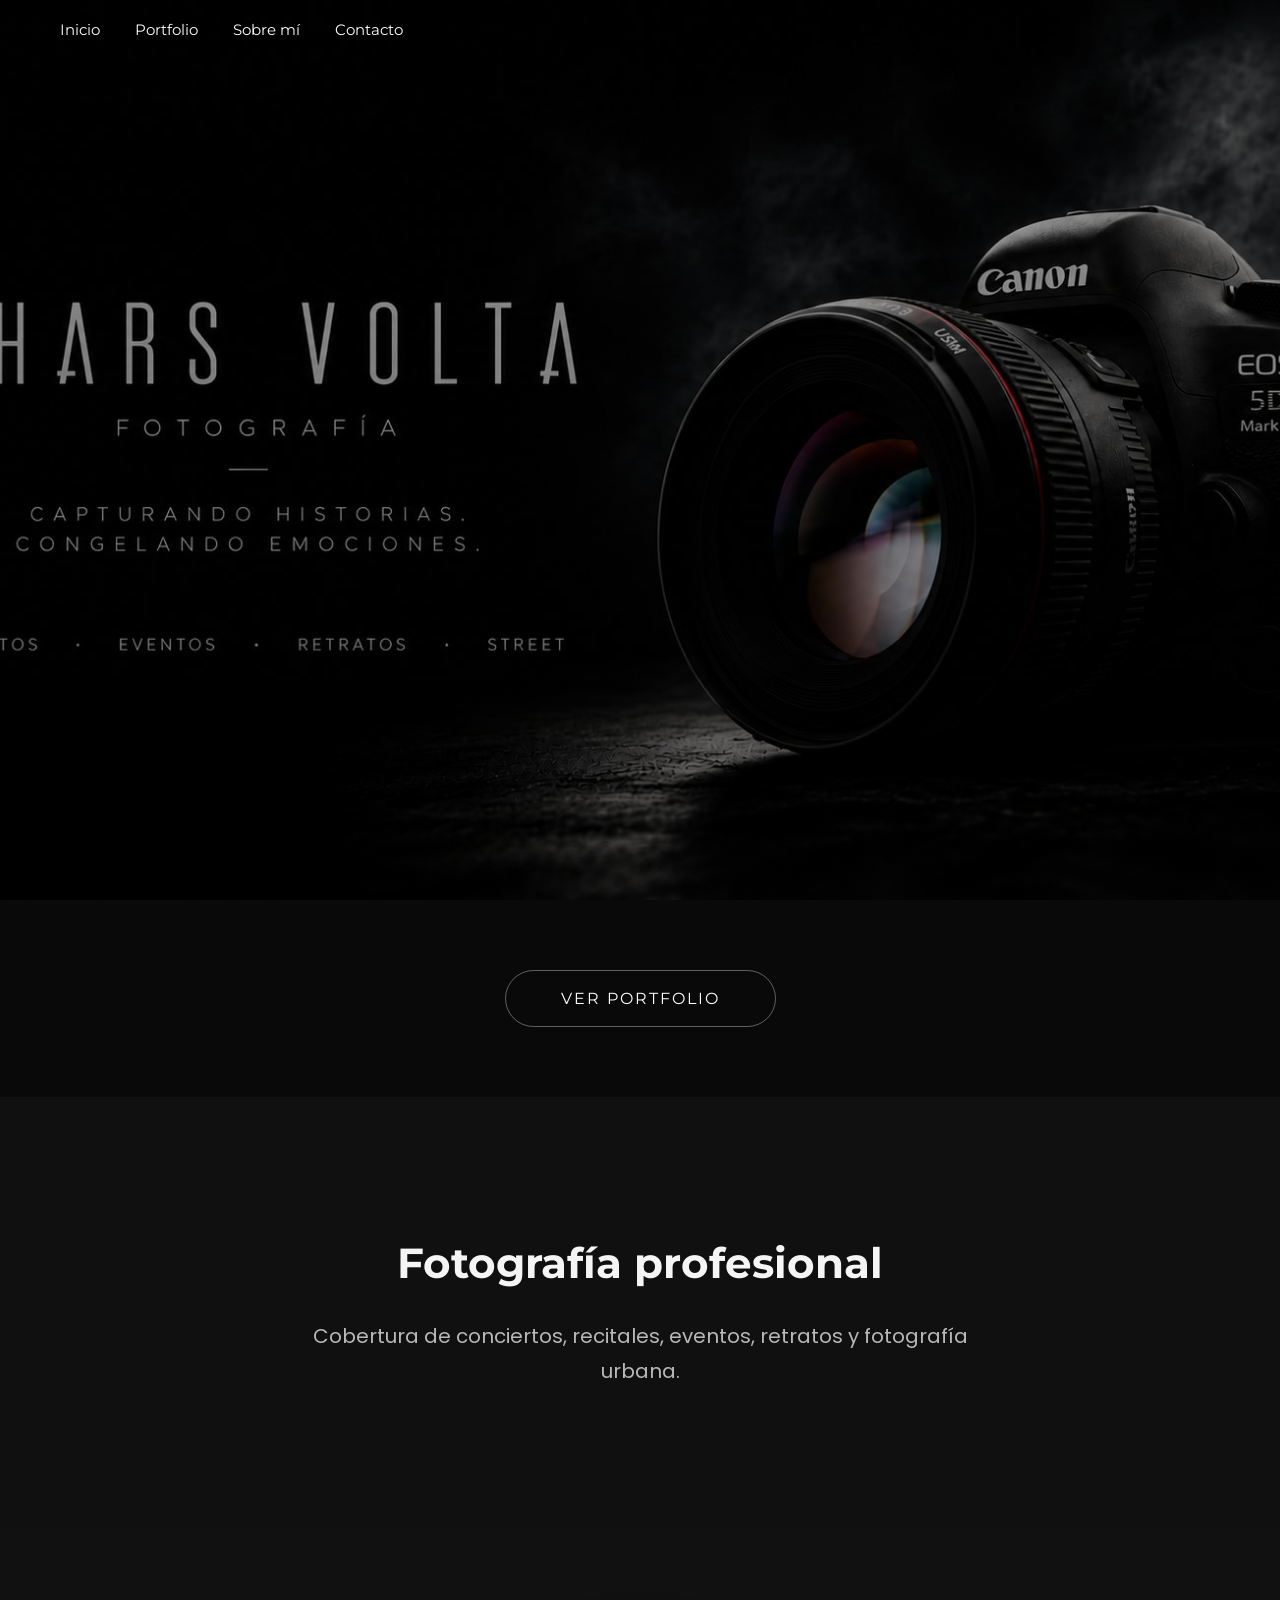
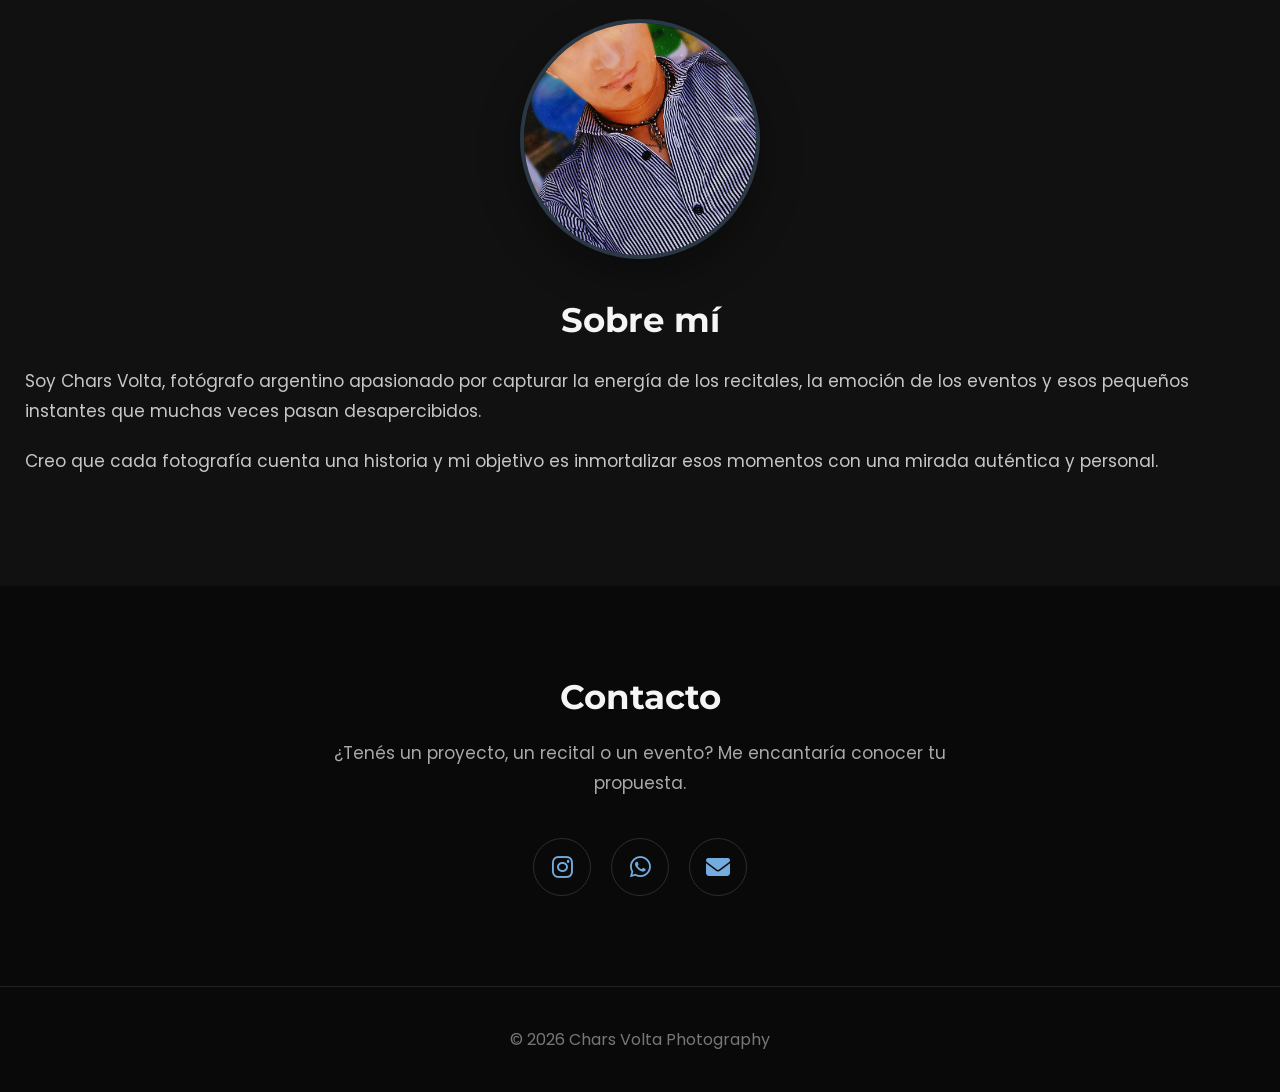
<file: index.html>
<!DOCTYPE html>
<html lang="es">
<head>
    <meta charset="UTF-8">
    <meta name="viewport" content="width=device-width, initial-scale=1.0">

    <title>Chars Volta | Fotografía</title>
    <meta name="description" content="Chars Volta - Fotógrafo argentino especializado en cobertura de conciertos, recitales, eventos, retratos y fotografía urbana.">
    <link rel="canonical" href="https://charsvolta87.github.io/charsvolta/index.html">

    <!-- Open Graph -->
    <meta property="og:type" content="website">
    <meta property="og:title" content="Chars Volta | Fotografía">
    <meta property="og:description" content="Fotógrafo argentino especializado en cobertura de conciertos, recitales, eventos, retratos y fotografía urbana.">
    <meta property="og:image" content="https://charsvolta87.github.io/charsvolta/imagenes/hero.jpg">
    <meta property="og:url" content="https://charsvolta87.github.io/charsvolta/index.html">
    <meta property="og:locale" content="es_AR">

    <!-- Twitter Card -->
    <meta name="twitter:card" content="summary_large_image">
    <meta name="twitter:title" content="Chars Volta | Fotografía">
    <meta name="twitter:description" content="Fotógrafo argentino especializado en cobertura de conciertos, recitales, eventos, retratos y fotografía urbana.">
    <meta name="twitter:image" content="https://charsvolta87.github.io/charsvolta/imagenes/hero.jpg">

    <link rel="icon" type="image/png" href="imagenes/logo2.png">

    <link rel="stylesheet" href="css/style.css">
    <link rel="stylesheet" href="css/responsive.css">
    
    <link rel="preconnect" href="https://fonts.googleapis.com">
    <link rel="preconnect" href="https://fonts.gstatic.com" crossorigin>
    <link rel="stylesheet" href="https://cdnjs.cloudflare.com/ajax/libs/font-awesome/6.7.2/css/all.min.css">
    
    <link href="https://fonts.googleapis.com/css2?family=Montserrat:wght@300;500;700&family=Poppins:wght@300;400;500&display=swap" rel="stylesheet">
</head>

<body>
<header>
    <!--
    <div class="logo">
        <img src="imagenes/logo.png" alt="Chars Volta">
    </div>
    -->

    <nav>
    <a href="#">Inicio</a>
    <a href="portfolio.html">Portfolio</a>
    <a href="#sobre-mi">Sobre mí</a>
    <a href="#contacto">Contacto</a>
    </nav>

</header>

<section class="hero">
    <div class="overlay"></div>
    <div class="hero-content">
    </div>
</section>

<section class="hero-action">
    <a href="portfolio.html" class="btn">
        Ver Portfolio
    </a>
</section>

<section class="intro">
    <div class="container">
        <h2>Fotografía profesional</h2>
        <p>
            Cobertura de conciertos, recitales, eventos, retratos y fotografía urbana.
        </p>
    </div>
</section>

<section id="sobre-mi" class="about">
    <div class="about-container">
        <div class="about-photo">
            <img src="imagenes/foto-perfil.jpg" alt="Chars Volta">
        </div>
        <div class="about-info">
            <h2>Sobre mí</h2>
            <p>
                Soy Chars Volta, fotógrafo argentino apasionado por capturar la energía de los recitales, la emoción de los eventos y esos pequeños instantes que muchas veces pasan desapercibidos.
            </p>
            <p>
                Creo que cada fotografía cuenta una historia y mi objetivo es inmortalizar esos momentos con una mirada auténtica y personal.
            </p>
        </div>
    </div>
</section>

    <!--
<section class="gear">
<h2>Mi Equipo</h2>
<div class="gear-grid">
<div>
<h3>Cámara</h3>
<p>Canon EOS Rebel T7i</p>
</div>
<div>
<h3>Lentes</h3>
<p>18-55 STM</p>
<p>70-300 IS</p>
</div>
<div>
<h3>Software</h3>
<p>Adobe Lightroom</p>
<p>Adobe Photoshop</p>
</div>
</div>
</section>
    -->

<section id="contacto" class="contacto">
    <div class="container">
        <h2>Contacto</h2>
        <p>
            ¿Tenés un proyecto, un recital o un evento?
            Me encantaría conocer tu propuesta.
        </p>
        <div class="social-links">
            <a href="https://instagram.com/charsvolta"
               target="_blank"
               aria-label="Instagram">
                <i class="fab fa-instagram"></i>
            </a>

            <a href="https://wa.link/qn1es6"
               target="_blank"
               aria-label="WhatsApp">
                <i class="fab fa-whatsapp"></i>
            </a>

            <a href="mailto:charsvolta@gmail.com"
               aria-label="Correo">
                <i class="fa-solid fa-envelope"></i>
            </a>
            
            <!--
            <a href="https://x.com/charsvolta"
               target="_blank"
               aria-label="X">
                <i class="fa-brands fa-x-twitter"></i>
            </a>
            -->
            
        </div>
    </div>
</section>

<footer>
    <p>
        © 2026 Chars Volta Photography
    </p>
</footer>

<script src="js/main.js"></script>

</body>
</html>
</file>
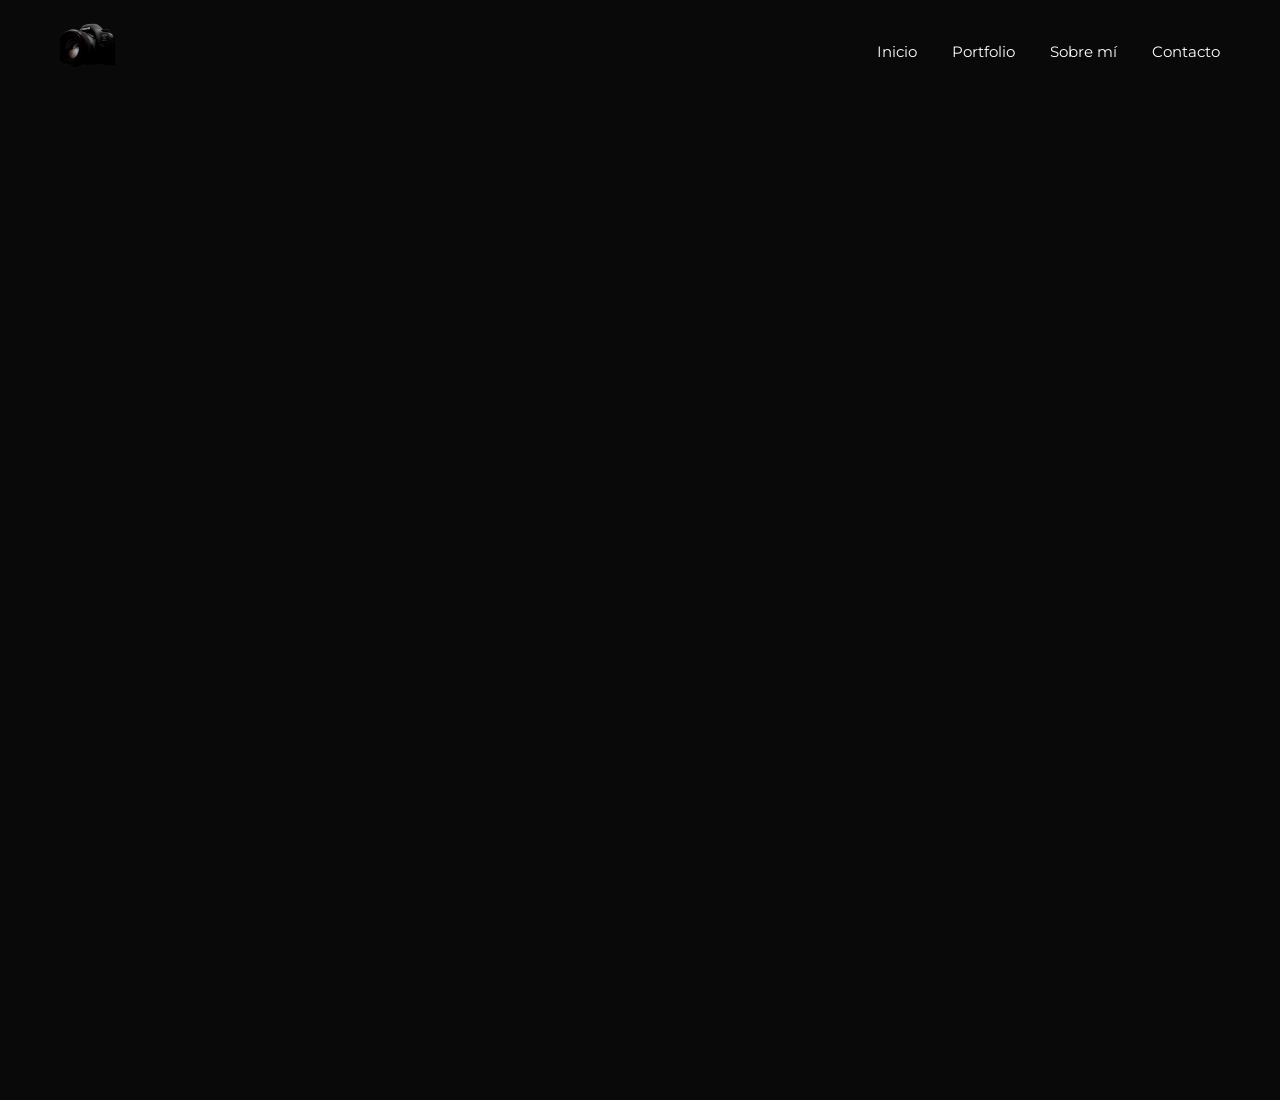
<file: evento.html>
<!DOCTYPE html>
<html lang="es">

<head>

<meta charset="UTF-8">
<meta name="viewport" content="width=device-width, initial-scale=1">

<title>Cobertura de evento | Chars Volta</title>
<meta name="description" content="Galería fotográfica de cobertura de evento por Chars Volta.">

<!-- Open Graph (fallback estático - ver nota sobre contenido dinámico) -->
<meta property="og:type" content="website">
<meta property="og:title" content="Cobertura de evento | Chars Volta">
<meta property="og:description" content="Galería fotográfica de cobertura de evento por Chars Volta.">
<meta property="og:image" content="https://charsvolta87.github.io/charsvolta/imagenes/hero.jpg">
<meta property="og:locale" content="es_AR">

<meta name="twitter:card" content="summary_large_image">
<meta name="twitter:title" content="Cobertura de evento | Chars Volta">
<meta name="twitter:image" content="https://charsvolta87.github.io/charsvolta/imagenes/hero.jpg">

<link rel="stylesheet" href="css/style.css">
<link rel="stylesheet" href="css/responsive.css">
<link rel="stylesheet" href="css/lightbox.css">

<link rel="icon" type="image/png" href="imagenes/logo2.png">

<link rel="preconnect" href="https://fonts.googleapis.com">
<link rel="preconnect" href="https://fonts.gstatic.com" crossorigin>

<link href="https://fonts.googleapis.com/css2?family=Montserrat:wght@300;500;700&family=Poppins:wght@300;400;500&display=swap" rel="stylesheet">
</head>

<body>
<header>

    <div class="logo">
<a href="index.html">
<img src="imagenes/logo2.png">
</a>
</div>

<nav>
<a href="index.html">Inicio</a>
<a href="portfolio.html">Portfolio</a>
<a href="index.html#sobre-mi">Sobre mí</a>
<a href="index.html#contacto">Contacto</a>
</nav>

</header>

<section id="heroEvento">
</section>


<section class="galeria">
<div id="contenedorFotos">
</div>
</section>

<div id="lightbox" class="lightbox" role="dialog" aria-modal="true" aria-label="Visor de fotografías">
    <div id="overlay"></div>
    <button id="cerrar" class="lb-btn cerrar" aria-label="Cerrar visor">&times;</button>
    <button id="anterior" class="lb-btn anterior" aria-label="Foto anterior">&#10094;</button>
    <button id="siguiente" class="lb-btn siguiente" aria-label="Foto siguiente">&#10095;</button>
    <div class="lightbox-contenedor">
        <img id="imagenLightbox" alt="Fotografía ampliada">
    </div>

    <div class="lightbox-footer">
        <span id="contador"></span>
        <span id="zoomTexto">100%</span>
    </div>
</div>

<script src="js/lightbox.js"></script>

<script src="js/main.js"></script>
<script src="js/evento.js"></script>
</body>
</html>
</file>
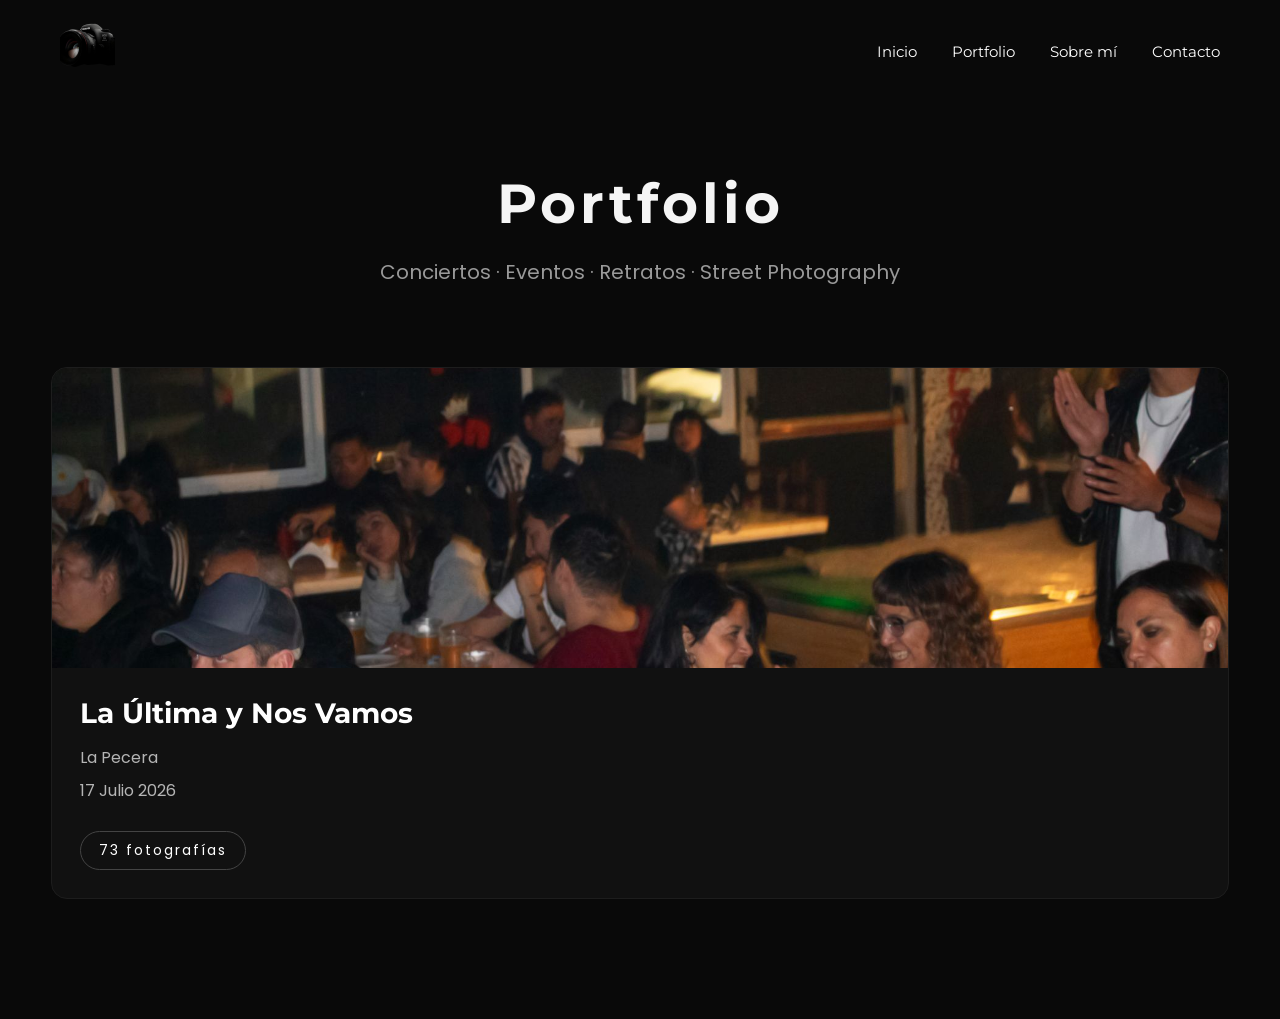
<file: portfolio.html>
<!DOCTYPE html>
<html lang="es">

<head>

<meta charset="UTF-8">
<meta name="viewport" content="width=device-width, initial-scale=1">

<title>Portfolio | Chars Volta</title>
<meta name="description" content="Portfolio fotográfico de Chars Volta: conciertos, eventos, retratos y street photography.">
<link rel="canonical" href="https://charsvolta87.github.io/charsvolta/portfolio.html">

<!-- Open Graph -->
<meta property="og:type" content="website">
<meta property="og:title" content="Portfolio | Chars Volta">
<meta property="og:description" content="Portfolio fotográfico de Chars Volta: conciertos, eventos, retratos y street photography.">
<meta property="og:image" content="https://charsvolta87.github.io/charsvolta/imagenes/hero.jpg">
<meta property="og:url" content="https://charsvolta87.github.io/charsvolta/portfolio.html">
<meta property="og:locale" content="es_AR">

<!-- Twitter Card -->
<meta name="twitter:card" content="summary_large_image">
<meta name="twitter:title" content="Portfolio | Chars Volta">
<meta name="twitter:description" content="Portfolio fotográfico de Chars Volta: conciertos, eventos, retratos y street photography.">
<meta name="twitter:image" content="https://charsvolta87.github.io/charsvolta/imagenes/hero.jpg">

<link rel="stylesheet" href="css/style.css">
<link rel="stylesheet" href="css/responsive.css">

<link rel="icon" type="image/png" href="imagenes/logo2.png">

<link rel="preconnect" href="https://fonts.googleapis.com">
<link rel="preconnect" href="https://fonts.gstatic.com" crossorigin>

<link href="https://fonts.googleapis.com/css2?family=Montserrat:wght@300;500;700&family=Poppins:wght@300;400;500&display=swap" rel="stylesheet">

</head>

<body>
<header>

<div class="logo">
<a href="index.html">
<img src="imagenes/logo2.png">
</a>
</div>

<nav>

<a href="index.html">Inicio</a>
<a href="portfolio.html">Portfolio</a>
<a href="index.html#sobre-mi">Sobre mí</a>
<a href="index.html#contacto">Contacto</a>

</nav>

</header>


<section class="page-title">
<h1>Portfolio</h1>
<p>
Conciertos · Eventos · Retratos · Street Photography
</p>

</section>


<section class="portfolio">
<div id="portfolio-grid">
</div>
</section>

<script src="js/main.js"></script>
<script src="js/portfolio.js"></script>

</body>
</html>
</file>
<file: css/style.css>
*{
margin:0;
padding:0;
box-sizing:border-box;
}

:root{
--bg:#090909;
--bg2:#121212;

--text:#f5f5f5;
--gray:#9a9a9a;

--border:#232323;

--transition:.35s;

--max:1300px;
}

html{
scroll-behavior:smooth;
}

body{
background:var(--bg);
font-family:Poppins,sans-serif;
color:var(--text);
}

.container{
width:90%;
max-width:var(--max);
margin:auto;
}

header{
position:fixed;
top:0;
left:0;
width:100%;
display:flex;
justify-content:space-between;
align-items:center;
padding:20px 60px;
z-index:1000;
transition:.4s;
margin-top: 0px;
}

header.scrolled{
background:rgba(0,0,0,.85);
backdrop-filter:blur(12px);
}

.logo img{
height:55px;
}

nav{
display:flex;
gap:35px;
}

nav a{
color:white;
text-decoration:none;
font-size:15px;
transition:.3s;
font-family:Montserrat;
}

nav a:hover{
opacity:.6;
}

.hero{
    position: relative;
    width: 100%;
    height: 100vh;
    background-image: url("../imagenes/hero.jpg");
    background-size: cover;
    background-position: center center;
    background-repeat: no-repeat;
    display:flex;
    justify-content:center;
    align-items:center;
    overflow:hidden;
}

.overlay{
    position:absolute;
    inset:0;
    background:linear-gradient(
        rgba(0,0,0,.35),
        rgba(0,0,0,.55)
    );
}

.hero-content{
    position:relative;
    z-index:2;
    text-align:center;
    animation:fade 1.3s;
}

.hero-logo{
width:100%;
margin-bottom:30px;
}

.hero h1{
font-family:Montserrat;
font-size:65px;
letter-spacing:8px;
}

.hero h2{
margin-top:10px;
font-weight:300;
font-size:28px;
color:#bbb;
}

.hero p{
margin-top:35px;
line-height:35px;
font-size:20px;
color:#cfcfcf;
}

.scroll-indicator{
display:inline-flex;
justify-content:center;
align-items:center;
margin-top:70px;
text-decoration:none;
}

.scroll-indicator span{
width:22px;
height:22px;
border-bottom:2px solid white;
border-right:2px solid white;
transform:rotate(45deg);
animation:arrow 1.8s infinite;
display:block;
}

.btn{
    display:inline-flex;
    justify-content:center;
    align-items:center;
    padding:18px 55px;
    color:white;
    text-decoration:none;
    border:1px solid rgba(255,255,255,.35);
    border-radius:50px;
    font-family:Montserrat;
    letter-spacing:2px;
    text-transform:uppercase;
    transition:.35s;
    background:transparent;
}

.btn:hover{
background:white;
color:black;
}

.hero-action{
    display:flex;
    justify-content:center;
    align-items:center;
    background:#090909;
    padding:70px 0;
}

.intro{
padding:140px 0;
text-align:center;
background:#101010;
}

.intro h2{
font-size:42px;
font-family:Montserrat;
margin-bottom:30px;
}

.intro p{
color:#b8b8b8;
font-size:20px;
max-width:700px;
margin:auto;
line-height:35px;
}

footer{
padding:40px;
text-align:center;
border-top:1px solid #222;
color:#777;
}

/*
@keyframes arrow{
0%{
opacity:0;
transform:translateY(0) rotate(45deg);
}
50%{
opacity:1;
}
100%{
opacity:0;
transform:translateY(18px) rotate(45deg);
}
*/

@keyframes fade{

from{
opacity:0;
transform:translateY(50px);
}

to{
opacity:1;
transform:none;
}

}





/*--------------------------*/
/* PAGE TITLE */
/*--------------------------*/

.page-title{
padding-top:170px;
padding-bottom:80px;
text-align:center;
}

.page-title h1{
font-size:55px;
font-family:Montserrat;
letter-spacing:4px;
margin-bottom:20px;
}

.page-title p{
color:#999;
font-size:20px;
}


/*--------------------------*/
/* GRID */
/*--------------------------*/

.portfolio{
width:92%;
max-width:1500px;
margin:auto;
padding-bottom:120px;
}

#portfolio-grid{
display:grid;
grid-template-columns:repeat(auto-fit,minmax(360px,1fr));
gap:35px;
}

.evento{
text-decoration:none;
color:white;
background:#111;
border-radius:16px;
overflow:hidden;
transition:.4s;
border:1px solid #1d1d1d;
}

.evento:hover{
transform:translateY(-8px);
}

.imagen{
overflow:hidden;
height:300px;
}

.imagen img{
width:100%;
height:100%;
object-fit:cover;
transition:.6s;
}

.evento:hover img{
transform:scale(1.08);
}

.info{
padding:28px;
}

.info h2{
font-family:Montserrat;
margin-bottom:15px;
font-size:28px;
}

.info p{
color:#b5b5b5;
margin-bottom:8px;
}

.info span{
display:inline-block;
margin-top:20px;
font-size:14px;
letter-spacing:2px;
color:white;
border:1px solid #444;
padding:8px 18px;
border-radius:50px;
}


#heroEvento{
height:100vh;
display:flex;
align-items:center;
justify-content:center;
background-size:cover;
background-position:center;
text-align:center;
}

.heroEventoContenido h1{
font-size:70px;
font-family:Montserrat;
letter-spacing:6px;
}

.heroEventoContenido p{
margin-top:15px;
font-size:22px;
color:#d0d0d0;
}

.galeria{
width:95%;
max-width:1700px;
margin:100px auto;
}

#contenedorFotos{
columns:4 300px;
column-gap:18px;
}

.foto{
margin-bottom:18px;
break-inside:avoid;
overflow:hidden;
border-radius:12px;
}

.foto img{
width:100%;
display:block;
transition:.45s;
cursor:pointer;
}

.foto img:hover{
transform:scale(1.03);
}

.about{
padding:140px 8%;
background:#111;
}

.about-container{
display:grid;
grid-template-columns:420px 1fr;
gap:80px;
align-items:center;
max-width:1400px;
margin:auto;
}

.about-photo img{
width:100%;
border-radius:18px;
}

.about-info h2{
font-size:48px;
font-family:Montserrat;
margin-bottom:35px;
}

.about-info p{
font-size:18px;
line-height:34px;
color:#bdbdbd;
margin-bottom:20px;
}

.contacto{
    padding:140px 20px;
    text-align:center;
    background:#090909;
}

.contacto h2{
    font-size:48px;
    font-family:Montserrat;
    margin-bottom:20px;
}

.contacto p{
    color:#a8a8a8;
    max-width:650px;
    margin:0 auto 60px;
    line-height:32px;
}

.social-links{
    display:flex;
    justify-content:center;
    align-items:center;
    gap:40px;
}

.social-links a{
    width:70px;
    height:70px;
    border-radius:50%;
    border:1px solid #2d2d2d;
    display:flex;
    justify-content:center;
    align-items:center;
    text-decoration:none;
    color:#74ACDF;
    font-size:30px;
    transition:.35s;
}

.social-links a:hover{
    transform:translateY(-8px);
    border-color:white;
    box-shadow:0 0 30px rgba(255,255,255,.12);
     color:white;
}
</file>
<file: css/responsive.css>
@media(max-width:900px){

header{
padding:20px;
flex-direction:column;
gap:20px;
}

.hero{
    background-image:url("../imagenes/hero2.jpg");
    background-position:center top;
}

.hero h1{
    font-size:42px;
}

.hero h2{
    font-size:20px;
}

.hero p{
    font-size:16px;
    line-height:30px;
    padding:0 25px;
}

.hero-logo{
width:100%;
}


nav{
gap:18px;
flex-wrap:wrap;
justify-content:center;
}

.intro{
padding:90px 20px;
}

.intro h2{
font-size:30px;
}

.intro p{
font-size:17px;
}

.lb-btn{
    color:#c7c7c700

}


}
/*=========================
  SOBRE MI
=========================*/

.about{
    padding:90px 25px;
}

.about-container{
    grid-template-columns:1fr;
    gap:40px;
    text-align:center;
}

.about-photo{
    display:flex;
    justify-content:center;
}

.about-photo img{
    width:240px;
    height:240px;
    object-fit:cover;
    border-radius:50%;
    border:4px solid rgba(116,172,223,.25);
    box-shadow:0 15px 40px rgba(0,0,0,.35);
}

.about-info h2{
    font-size:34px;
    margin-bottom:25px;
}

.about-info p{
    font-size:17px;
    line-height:30px;
    color:#c7c7c7;
    text-align:left;
}

/*=========================
  CONTACTO
=========================*/

.contacto{
    padding:90px 25px;
}

.contacto h2{
    font-size:34px;
}

.contacto p{
    font-size:17px;
    line-height:30px;
    margin-bottom:40px;
}

.social-links{
    gap:20px;
    flex-wrap:wrap;
}

.social-links a{
    width:58px;
    height:58px;
    font-size:24px;
}
</file>
